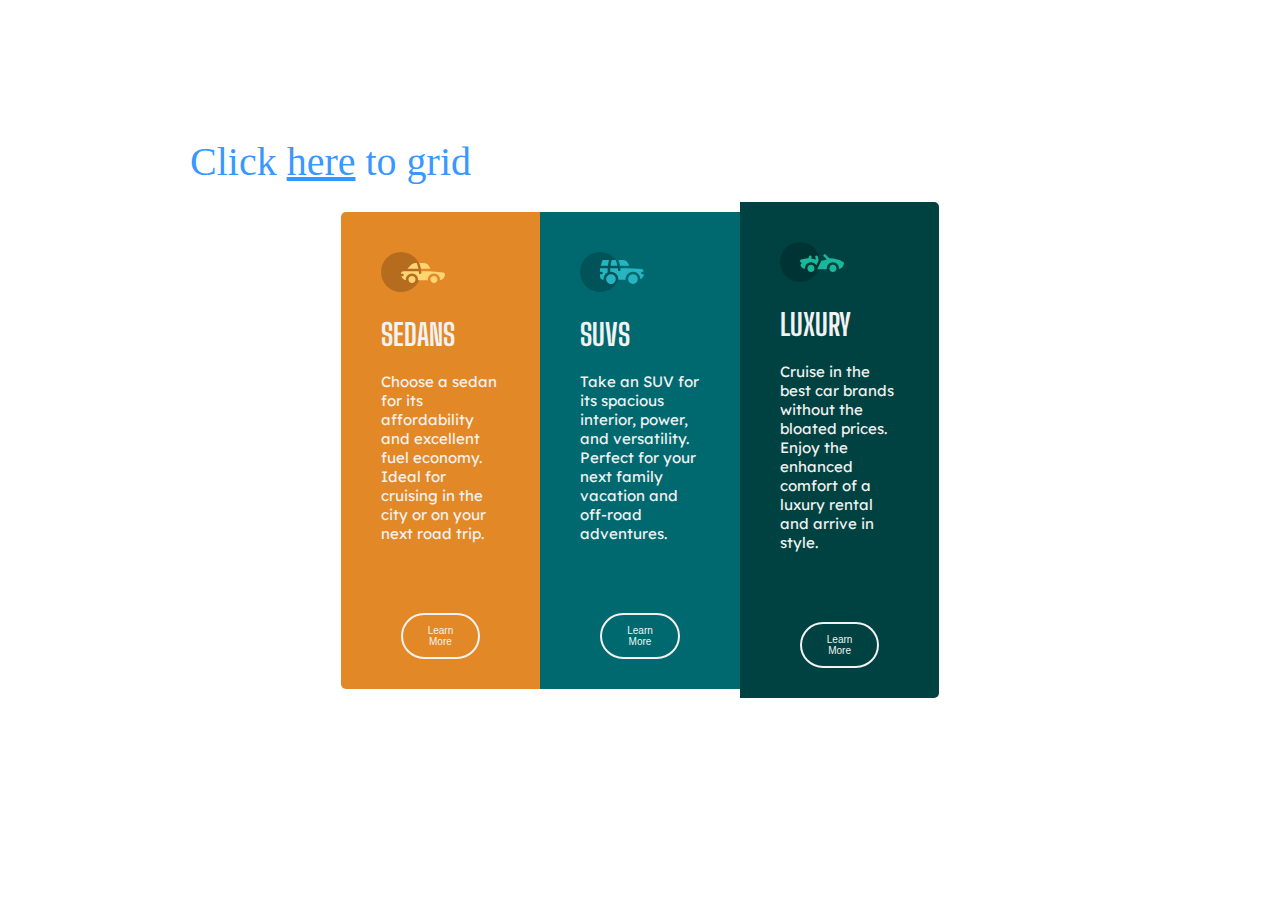
<file: index.html>
<!DOCTYPE html>
<html lang="en">
  <head>
    <meta charset="UTF-8" />
    <meta http-equiv="X-UA-Compatible" content="IE=edge" />
    <meta name="viewport" content="width=device-width, initial-scale=1.0" />
    <title>CSS-Flexbox</title>
    <link rel="stylesheet" href="style.css" />
    <link rel="shortcut icon" href="favicon.png" type="image/x-icon">
</head>
    <link
      href="https://fonts.googleapis.com/css2?family=Big+Shoulders+Display:wght@700&family=Lexend+Deca&display=swap"
      rel="stylesheet"
    /> 
  </head>
  <body class="flex">
    <main>
      <div class="main">
        <div class="sedans">
          <img src="icon-sedans.svg" alt="sedans" />
          <h2>SEDANS</h2>
          <p class="cars">
            Choose a sedan for its affordability and excellent fuel economy.
            Ideal for cruising in the city or on your next road trip.
          </p>
          <button class="sedansbtn">Learn More</button>
        </div>
        <div class="suvs">
          <img src="icon-suvs.svg" alt="suvs" />
          <h2>SUVS</h2>
          <p class="cars"> 
            Take an SUV for its spacious interior, power, and versatility.
            Perfect for your next family vacation and off-road adventures.
          </p>
          <button class="suvsbtn">Learn More</button>
        </div>
        <div class="luxury">
          <img src="icon-luxury.svg" alt="luxury" />
          <h2>LUXURY</h2>
          <p class="cars">
            Cruise in the best car brands without the bloated prices. Enjoy the
            enhanced comfort of a luxury rental and arrive in style.
          </p class="cars">
          <button class="luxurybtn">Learn More</button>
        </div>
        <div>
        <p class="clickgrid"> Click <a class= "gridlink" href="grid.html">here</a> to grid </p>
      </div> 
      </div> 
    </main>
  </body>
</html>
</file>
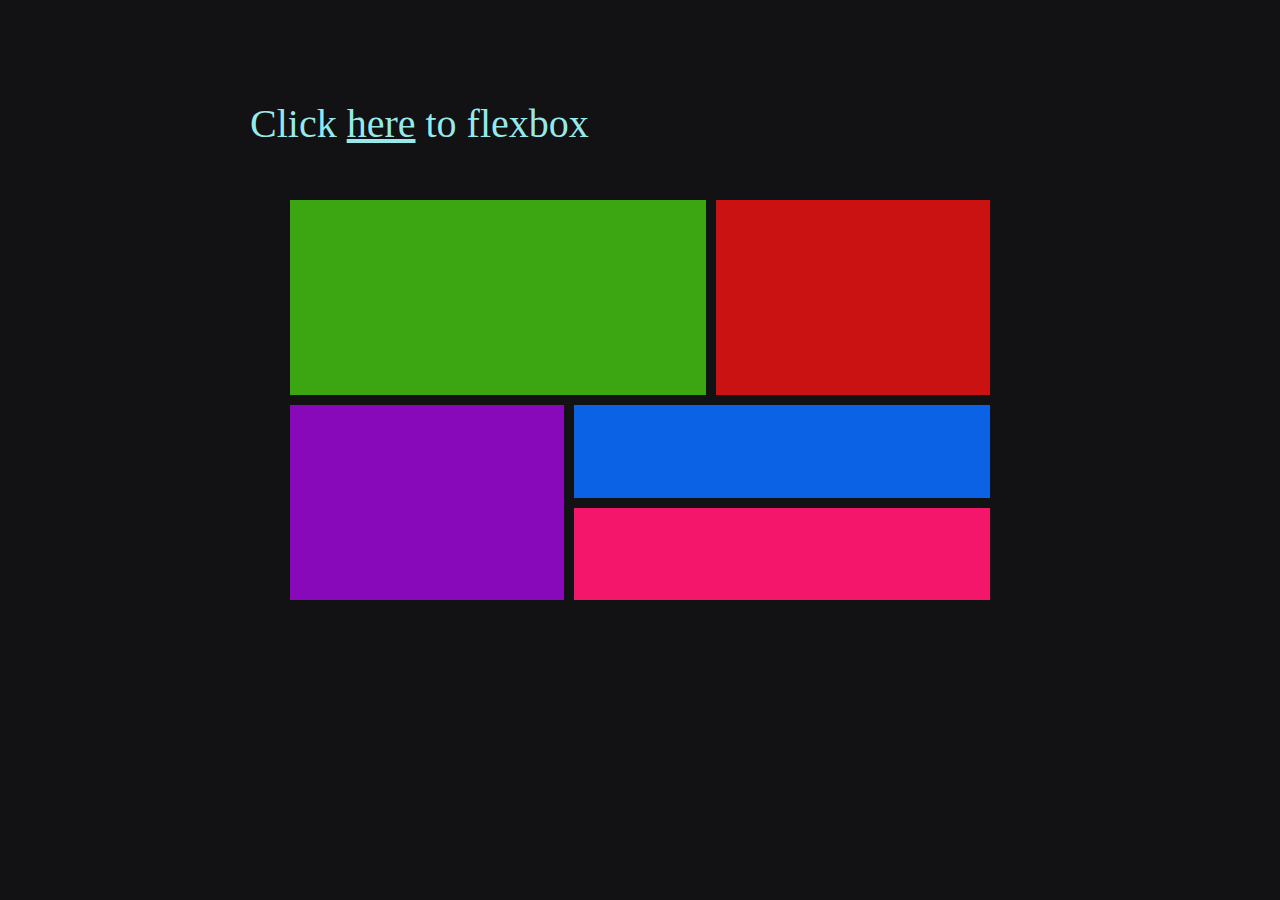
<file: grid.html>
<!DOCTYPE html>
<html lang="en">
<head>
    <meta charset="UTF-8">
    <meta http-equiv="X-UA-Compatible" content="IE=edge">
    <meta name="viewport" content="width=device-width, initial-scale=1.0">
    <title>Grid-Layout</title>
    <link rel="stylesheet" href="style.css">
</head>
<body class="grid">
    <div class="cssgrid">
        <div class="grid-a"></div>
        <div class="grid-b"></div>
        <div class="grid-c"></div>
        <div class="grid-d"></div>
        <div class="grid-e"></div>
    </div>
    <p class="click"> Click <a class="clickflex" href="index.html">here</a> to flexbox </p>
</body>
</html>
</file>
<file: style.css>
* {
    margin: 0;
    padding: 0;
    box-sizing: border-box;
  }
  body .flex {
    background-color: hsl(0, 0%, 95%);
    position: relative;
  }
  .main {
    width: 50vw;
    margin: auto;
    display: flex;
    justify-content: center;
    align-items: center;
    height: 100vh;
    padding: 2rem;
    -webkit-columns: 3 50vh;
    -moz-columns: 3 50vh;
    columns: 3 50vh;
  }
  .main h2 {
    color: hsl(0, 0%, 95%);
    font-size: 30px;
    margin-left: 20px;
    padding: 20px;
    font-family: "Big Shoulders Display", cursive;
    font-weight: 700;
  }
  .main .cars {
    color: hsl(0, 0%, 95%);
    font-size: 15px;
    padding: 0px 40px 20px;
    font-family: "Lexend Deca", sans-serif;
    font-weight: 400;
  }
  img{
    padding: 40px 0px 0px 40px;
  }
  .main .sedans{
    background-color: hsl(31, 77%, 52%);
    border-top-left-radius: 5px;
    border-bottom-left-radius: 5px;
  }
  .main .suvs {
    background-color: hsl(184, 100%, 22%);
  }
  .main .luxury {
    background-color: hsl(179, 100%, 13%);
    border-top-right-radius: 5px;
    border-bottom-right-radius: 5px;
    
  }
  .main button {
    padding: 10px 25px;
    border: 2px solid hsl(0, 0%, 95%);
    border-radius: 55px;
    font-size: 10px;
    margin: 50px 60px 30px;
  }
  
  .sedansbtn {
    background-color: hsl(31, 77%, 52%);
    color: hsl(0, 0%, 95%);
  }
  .suvsbtn {
    background-color: hsl(184, 100%, 22%);
    color: hsl(0, 0%, 95%);
  }
  .luxurybtn {
    background-color: hsl(179, 100%, 13%);
    color: hsl(0, 0%, 95%);
  }
  button:hover {
    cursor: pointer;
    background-color: beige;
    color: hsl(180, 32%, 8%);
  }
  .clickgrid{
    position: absolute;
    left: 0%;
    bottom: 75%;
    color: hsla(211, 100%, 54%, 0.863);
    font-size: 40px;
    margin-left: 150px;
    padding: 40px; 
  }
  .gridlink{
    color: hsla(211, 100%, 54%, 0.863);
  }
  .gridlink:hover {
    cursor: pointer;
    color: hsl(0, 91%, 43%);
  }


  /*styling for CSS grid*/
  * {
    margin: 0px;
    padding: 0px;
    box-sizing: border-box;
  }
  body.grid {
    background-color: hsl(270, 5%, 7%);
    margin-top: 100px;
  }
  .cssgrid {
    display: grid;
    grid-template-areas:
      "a a a b b"
      "a a a b b"
      "c c d d d"
      "c c e e e";
    gap: 10px;
    height: 500px;
    width: 700px;
    margin: auto;
    padding-top: 100px;
  }
  .grid-a {
    background-color: hsl(103, 80%, 36%);
    grid-area: a;
  }
  .grid-b {
    background-color: hsl(0, 84%, 43%);
    grid-area: b;
  }
  .grid-c {
    background-color: hsl(283, 91%, 38%);
    grid-area: c;
  }
  .grid-d {
    background-color: hsl(216, 91%, 47%);
    grid-area: d;
  }
  .grid-e {
    background-color: hsl(337, 90%, 52%);
    grid-area: e;
  }
  .click{
    position: absolute;
    top:0;
    color:hsla(179, 87%, 80%, 0.944);
    font-size: 40px;
    padding: 100px;
    margin-left: 150px;
  }
  .clickflex{
    color:hsla(179, 87%, 80%, 0.944);
  }
  
  .clickflex:hover {
    cursor: pointer;
    color: hsl(0, 91%, 43%);
  }
</file>
